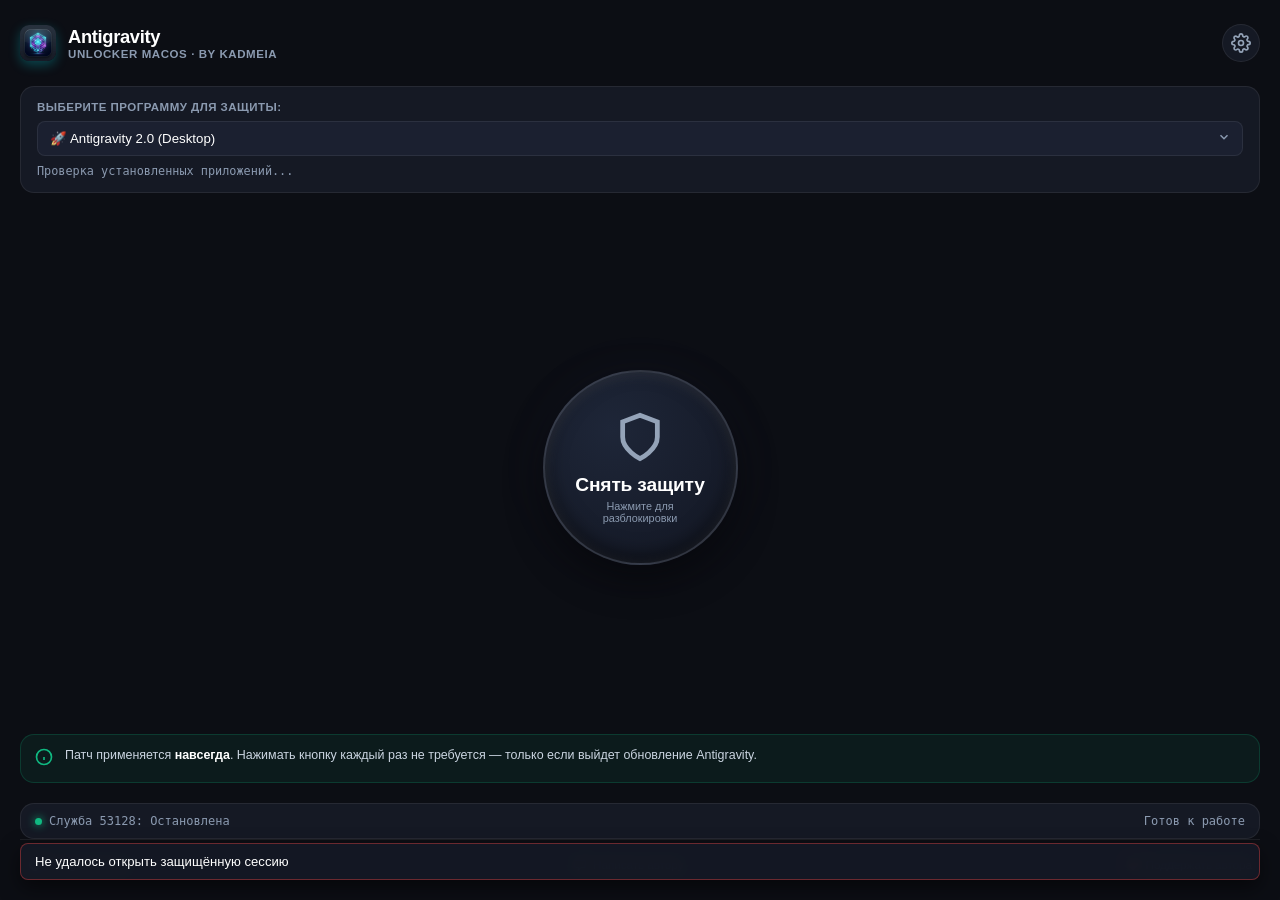
<file: frontend/index.html>
<!DOCTYPE html>
<html lang="ru">
<head>
  <meta charset="UTF-8">
  <meta name="viewport" content="width=device-width, initial-scale=1.0">
  <title>Antigravity Unlocker — by Kadmeia</title>
  <link rel="stylesheet" href="styles.css">
  <link rel="icon" type="image/png" href="icon.png">
</head>
<body class="amnezia-theme">
  <div class="window-wrapper">

    <!-- VIEW 1: MAIN SCREEN (AMNEZIA STYLE) -->
    <div class="screen active" id="screenMain">
      <!-- Minimal Header -->
      <header class="main-header">
        <div class="header-left">
          <img src="icon.png" alt="Logo" class="mini-logo">
          <div class="header-titles">
            <span class="app-title">Antigravity</span>
            <span class="app-sub">Unlocker macOS · by Kadmeia</span>
          </div>
        </div>

        <div class="header-right">
          <button class="icon-btn" id="btnOpenSettings" title="Настройки" aria-label="Открыть настройки">
            <svg width="20" height="20" viewBox="0 0 24 24" fill="none" stroke="currentColor" stroke-width="2">
              <circle cx="12" cy="12" r="3"></circle>
              <path d="M19.4 15a1.65 1.65 0 0 0 .33 1.82l.06.06a2 2 0 0 1 0 2.83 2 2 0 0 1-2.83 0l-.06-.06a1.65 1.65 0 0 0-1.82-.33 1.65 1.65 0 0 0-1 1.51V21a2 2 0 0 1-2 2 2 2 0 0 1-2-2v-.09A1.65 1.65 0 0 0 9 19.4a1.65 1.65 0 0 0-1.82.33l-.06.06a2 2 0 0 1-2.83 0 2 2 0 0 1 0-2.83l.06-.06a1.65 1.65 0 0 0 .33-1.82 1.65 1.65 0 0 0-1.51-1H3a2 2 0 0 1-2-2 2 2 0 0 1 2-2h.09A1.65 1.65 0 0 0 4.6 9a1.65 1.65 0 0 0-.33-1.82l-.06-.06a2 2 0 0 1 0-2.83 2 2 0 0 1 2.83 0l.06.06a1.65 1.65 0 0 0 1.82.33H9a1.65 1.65 0 0 0 1-1.51V3a2 2 0 0 1 2-2 2 2 0 0 1 2 2v.09a1.65 1.65 0 0 0 1 1.51 1.65 1.65 0 0 0 1.82-.33l.06-.06a2 2 0 0 1 2.83 0 2 2 0 0 1 0 2.83l-.06.06a1.65 1.65 0 0 0-.33 1.82V9a1.65 1.65 0 0 0 1.51 1H21a2 2 0 0 1 2 2 2 2 0 0 1-2 2h-.09a1.65 1.65 0 0 0-1.51 1z"></path>
            </svg>
          </button>
        </div>
      </header>

      <!-- Program Selector (Clean Segmented / Dropdown) -->
      <div class="selector-container">
        <label class="selector-label" for="targetAppSelect">Выберите программу для защиты:</label>
        <div class="custom-select-wrapper">
          <select id="targetAppSelect" class="clean-select">
            <option value="antigravity_desktop" selected>🚀 Antigravity 2.0 (Desktop)</option>
            <option value="antigravity_ide">💻 Antigravity IDE</option>
          </select>
          <div class="select-chevron">
            <svg width="14" height="14" viewBox="0 0 24 24" fill="none" stroke="currentColor" stroke-width="2.5"><polyline points="6 9 12 15 18 9"></polyline></svg>
          </div>
        </div>
        <div class="target-status-sub" id="targetStatusSub">Проверка установленных приложений...</div>
      </div>

      <!-- Main Action Button Area -->
      <div class="action-hero">
        <div class="button-halo" id="buttonHalo"></div>
        <button class="amnezia-btn" id="btnPatchAction" aria-describedby="targetStatusSub">
          <div class="btn-ripple"></div>
          <div class="btn-face">
            <div class="action-icon" id="actionIcon">
              <!-- Shield / Lock icon or Checkmark -->
              <svg width="52" height="52" viewBox="0 0 24 24" fill="none" stroke="currentColor" stroke-width="2.2">
                <path d="M12 22s8-4 8-10V5l-8-3-8 3v7c0 6 8 10 8 10z"></path>
              </svg>
            </div>
            <span class="action-title" id="actionTitle">Снять защиту</span>
            <span class="action-subtitle" id="actionSubtitle">Нажмите для разблокировки</span>
          </div>
        </button>
      </div>

      <!-- Permanent Status Explainer Note -->
      <div class="permanent-note-card" id="permanentNoteCard">
        <div class="note-icon">
          <svg width="18" height="18" viewBox="0 0 24 24" fill="none" stroke="currentColor" stroke-width="2.2"><circle cx="12" cy="12" r="10"></circle><line x1="12" y1="16" x2="12" y2="12"></line><line x1="12" y1="8" x2="12.01" y2="8"></line></svg>
        </div>
        <div class="note-text" id="noteText">
          Патч применяется <strong>навсегда</strong>. Нажимать кнопку каждый раз не требуется — только если выйдет обновление Antigravity.
        </div>
      </div>

      <!-- Minimal Bottom Status Bar -->
      <div class="main-status-bar">
        <div class="footer-chip">
          <span class="status-dot green" id="footerDot"></span>
          <span class="footer-chip-text" id="footerProxyText">Служба 53128: Остановлена</span>
        </div>
        <div class="footer-chip">
          <span class="footer-chip-text" id="footerPingText">Готов к работе</span>
        </div>
      </div>

      <!-- Подвал приложения со ссылками автора -->
      <footer class="app-footer">
        <div class="footer-links">
          <a href="https://t.me/pro_servitude" target="_blank" rel="noopener noreferrer" class="footer-link telegram-link" onclick="openExternalUrl(event, 'https://t.me/pro_servitude')">
            <svg class="footer-icon" fill="currentColor" viewBox="0 0 24 24"><path d="M12 2C6.48 2 2 6.48 2 12s4.48 10 10 10 10-4.48 10-10S17.52 2 12 2zm4.64 6.8c-.15 1.58-.8 5.42-1.13 7.19-.14.75-.42 1-.68 1.03-.58.05-1.02-.38-1.58-.75-.88-.58-1.38-.94-2.23-1.5-.99-.65-.35-1.01.22-1.59.15-.15 2.71-2.48 2.76-2.69.01-.03.01-.14-.06-.2-.06-.05-.14-.03-.21-.02-.09.02-1.46.93-4.12 2.73-.39.27-.74.4-1.06.39-.35-.01-1.02-.2-1.52-.36-.61-.2-1.1-.31-1.07-.66.02-.18.27-.36.75-.55 2.94-1.28 4.91-2.13 5.89-2.54 2.8-1.18 3.38-1.38 3.76-1.39.08 0 .27.02.39.12.1.08.13.19.14.27-.01.06.01.24 0 .34z"/></svg>
            <span>Telegram-канал</span>
          </a>
          <a href="https://t.me/aebeloglazov" target="_blank" rel="noopener noreferrer" class="footer-link author-link" onclick="openExternalUrl(event, 'https://t.me/aebeloglazov')">
            <svg class="footer-icon" fill="none" stroke="currentColor" viewBox="0 0 24 24" stroke-width="2">
              <path stroke-linecap="round" stroke-linejoin="round" d="M8 10h.01M12 10h.01M16 10h.01M9 16H5a2 2 0 01-2-2V6a2 2 0 012-2h14a2 2 0 012 2v8a2 2 0 01-2 2h-5l-5 5v-5z" />
            </svg>
            <span>Написать автору</span>
          </a>
          <a href="https://pay.cloudtips.ru/p/3bde1c71" target="_blank" rel="noopener noreferrer" class="footer-link support-link" onclick="openExternalUrl(event, 'https://pay.cloudtips.ru/p/3bde1c71')">
            <svg class="footer-icon heart-icon" fill="currentColor" viewBox="0 0 24 24"><path d="M12 21.35l-1.45-1.32C5.4 15.36 2 12.28 2 8.5 2 5.42 4.42 3 7.5 3c1.74 0 3.41.81 4.5 2.09C13.09 3.81 14.76 3 16.5 3 19.58 3 22 5.42 22 8.5c0 3.78-3.4 6.86-8.55 11.54L12 21.35z"/></svg>
            <span>Поддержать автора</span>
          </a>
        </div>
      </footer>
    </div>

    <!-- VIEW 2: SETTINGS SCREEN -->
    <div class="screen" id="screenSettings">
      <header class="settings-header">
          <button class="back-btn" id="btnCloseSettings" aria-label="Вернуться на главный экран">
          <svg width="18" height="18" viewBox="0 0 24 24" fill="none" stroke="currentColor" stroke-width="2.5"><polyline points="15 18 9 12 15 6"></polyline></svg>
          Назад
        </button>
        <span class="settings-title">Настройки</span>
        <div style="width: 60px;"></div>
      </header>

      <div class="settings-body">
        <!-- Section: Actions -->
        <div class="settings-section">
          <div class="section-title">УПРАВЛЕНИЕ АНТИГРАВИТИ</div>
          <div class="settings-row">
            <div>
              <div class="setting-name">Перезапустить Antigravity</div>
              <div class="setting-desc">Применить изменения или закрыть зависший процесс</div>
            </div>
            <button class="btn-compact" id="btnRestartApp">Перезапуск</button>
          </div>
          <div class="settings-row">
            <div>
              <div class="setting-name">Снять патч с выбранной программы</div>
              <div class="setting-desc">Восстановить файлы из копии и выключить для неё автопатч. Для заводской подписи нужна официальная переустановка.</div>
            </div>
            <button class="btn-compact btn-danger-soft" id="btnUnpatchAll">Откатить</button>
          </div>
          <div class="settings-row">
            <div>
              <div class="setting-name">Автопатч при обновлениях</div>
              <div class="setting-desc">Автоматически восстанавливать патч при обновлении версий</div>
            </div>
            <label class="switch">
              <input type="checkbox" id="chkAutoPatch" checked>
              <span class="slider round"></span>
            </label>
          </div>
        </div>

        <!-- Section: Routing -->
        <div class="settings-section">
          <div class="section-title">МАРШРУТИЗАЦИЯ СОЕДИНЕНИЙ</div>
          <div class="route-select-wrapper">
            <select id="routeModeSelect" class="clean-select">
              <option value="smart">⚡ Автовыбор доступного соединения</option>
              <option value="tls_split">🛡️ Обход DPI (Фрагментация TLS)</option>
              <option value="custom">🌐 Свой прокси (Custom Upstream)</option>
              <option value="direct">➡️ Прямое соединение (Direct)</option>
            </select>
          </div>

          <div class="custom-proxy-box" id="customProxyBox" style="display: none;">
            <div class="form-grid">
              <div>
                <label>Тип</label>
                <select id="proxyType" class="clean-select">
                  <option value="http">HTTP</option>
                  <option value="socks5">SOCKS5</option>
                </select>
              </div>
              <div style="flex: 2;">
                <label>IP / Хост</label>
                <input type="text" id="proxyHost" class="clean-input" placeholder="127.0.0.1" value="127.0.0.1">
              </div>
              <div>
                <label>Порт</label>
                <input type="number" id="proxyPort" class="clean-input" placeholder="7890" value="7890">
              </div>
            </div>
            <button class="btn-compact" id="btnSaveProxy" style="margin-top: 10px; width: 100%;">Сохранить прокси</button>
          </div>
        </div>

        <!-- Section: Diagnostics & Session Log -->
        <div class="settings-section">
          <div class="section-title">ДИАГНОСТИКА И ЖУРНАЛ СЕССИИ</div>
          <div class="settings-row">
            <div>
              <div class="setting-name">Журнал работы и ошибок</div>
              <div class="setting-desc" id="sessionLogStats">Подключений: 0 | Ошибок: 0</div>
            </div>
            <div style="display: flex; gap: 8px;">
              <button class="btn-compact" id="btnToggleLog">Показать</button>
              <button class="btn-compact" id="btnCopyLog">Копировать</button>
            </div>
          </div>
          <div class="log-console-container" id="logConsoleContainer" style="display: none;">
            <div class="log-console-header">
              <span class="log-console-path" id="logConsolePath">~/.agunlocker_mac/session.log</span>
              <button class="btn-compact-sm" id="btnRefreshLog">Обновить</button>
            </div>
            <pre class="log-console" id="logConsoleText">Загрузка журнала...</pre>
          </div>
        </div>

        <div class="settings-section about-section">
          <div class="section-title">О ПРИЛОЖЕНИИ</div>
          <p class="about-copy">
            <strong>Antigravity Unlocker — by Kadmeia</strong><br>
            Неофициальный macOS-порт и форк
            <a href="https://github.com/confeden/Antigravity" target="_blank" rel="noopener noreferrer">Antigravity</a>.<br>
            Оригинальный автор:
            <a href="https://github.com/confeden" target="_blank" rel="noopener noreferrer">confeden</a> (Justin / <a href="https://t.me/nova_txt/69864" target="_blank" rel="noopener noreferrer">t.me/nova_txt</a>).
          </p>
        </div>
      </div>
    </div>

    <!-- Notification Toast -->
    <div class="toast-box" id="toastBox" role="status" aria-live="polite"></div>

  </div>

  <script src="app.js"></script>
</body>
</html>
</file>
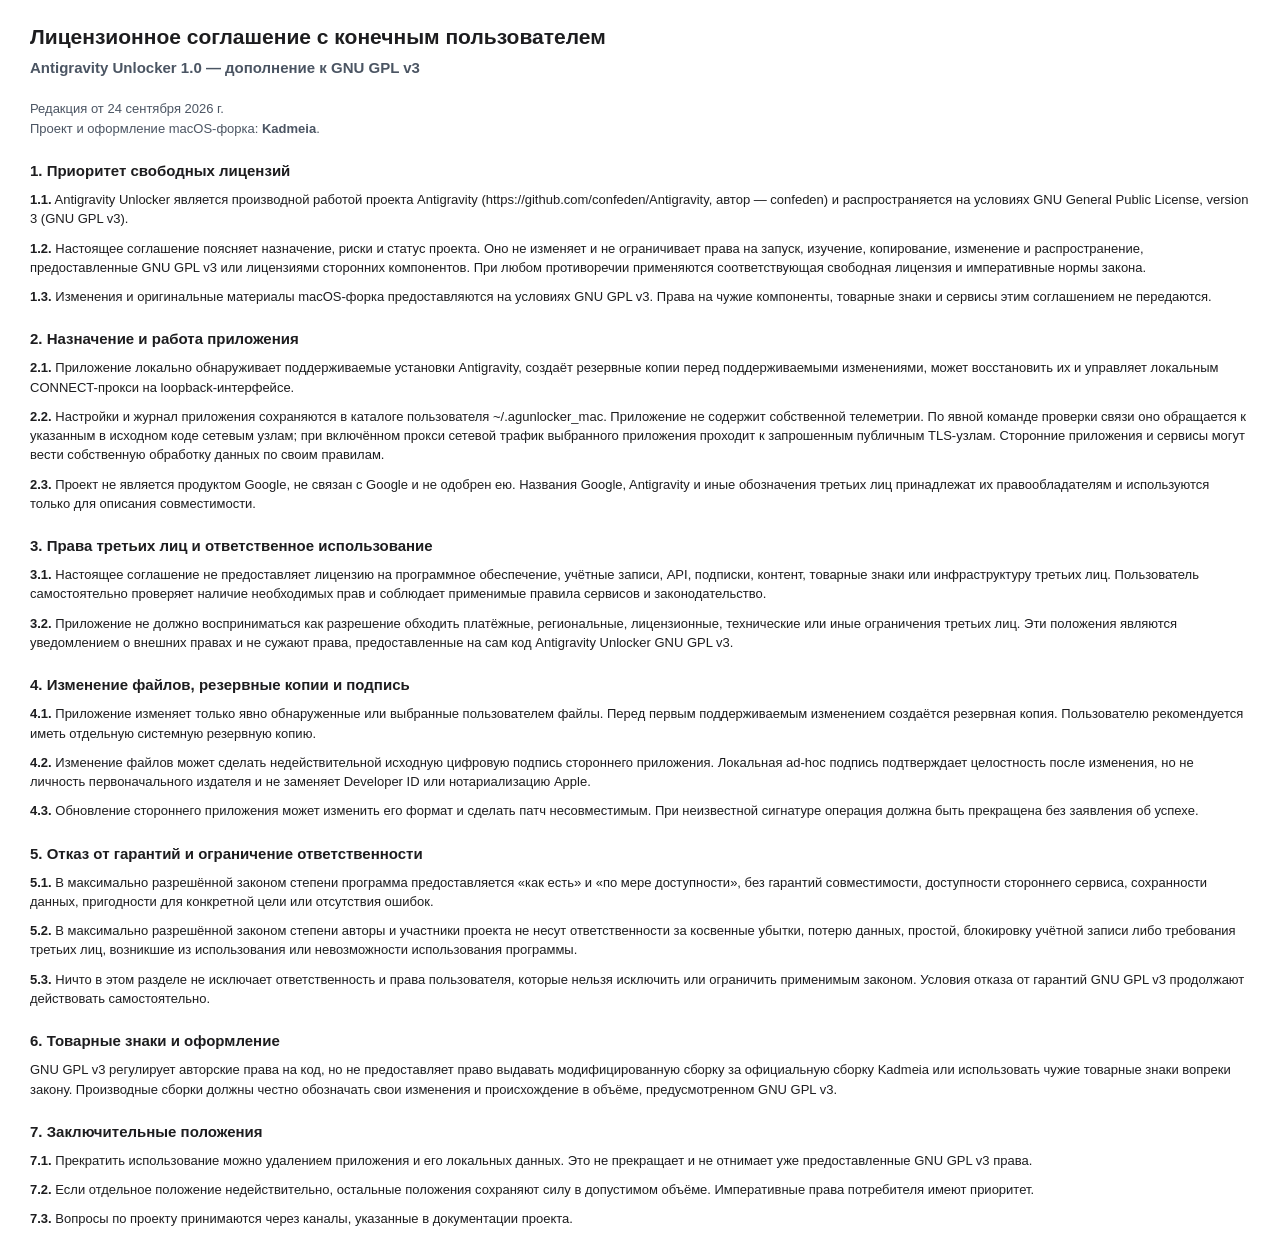
<file: EULA.html>
<!doctype html>
<html lang="ru">
<head>
  <meta charset="utf-8">
  <title>Лицензионное соглашение Antigravity Unlocker 1.0</title>
  <style>
    body { font-family: -apple-system, "Helvetica Neue", Arial, sans-serif; color: #1d1d1f; font-size: 13px; line-height: 1.48; margin: 24px 30px; }
    h1 { font-size: 21px; line-height: 1.2; margin: 0 0 8px; }
    h2 { color: #4b5563; font-size: 15px; font-weight: 600; margin: 0 0 20px; }
    h3 { font-size: 15px; margin: 22px 0 8px; }
    p { margin: 0 0 10px; }
    .meta { color: #4b5563; margin-bottom: 18px; }
    strong { font-weight: 600; }
  </style>
</head>
<body>
  <h1>Лицензионное соглашение с конечным пользователем</h1>
  <h2>Antigravity Unlocker 1.0 — дополнение к GNU GPL v3</h2>
  <p class="meta">Редакция от 24 сентября 2026 г.<br>Проект и оформление macOS-форка: <strong>Kadmeia</strong>.</p>

  <h3>1. Приоритет свободных лицензий</h3>
  <p><strong>1.1.</strong> Antigravity Unlocker является производной работой проекта Antigravity (https://github.com/confeden/Antigravity, автор — confeden) и распространяется на условиях GNU General Public License, version 3 (GNU GPL v3).</p>
  <p><strong>1.2.</strong> Настоящее соглашение поясняет назначение, риски и статус проекта. Оно не изменяет и не ограничивает права на запуск, изучение, копирование, изменение и распространение, предоставленные GNU GPL v3 или лицензиями сторонних компонентов. При любом противоречии применяются соответствующая свободная лицензия и императивные нормы закона.</p>
  <p><strong>1.3.</strong> Изменения и оригинальные материалы macOS-форка предоставляются на условиях GNU GPL v3. Права на чужие компоненты, товарные знаки и сервисы этим соглашением не передаются.</p>

  <h3>2. Назначение и работа приложения</h3>
  <p><strong>2.1.</strong> Приложение локально обнаруживает поддерживаемые установки Antigravity, создаёт резервные копии перед поддерживаемыми изменениями, может восстановить их и управляет локальным CONNECT-прокси на loopback-интерфейсе.</p>
  <p><strong>2.2.</strong> Настройки и журнал приложения сохраняются в каталоге пользователя ~/.agunlocker_mac. Приложение не содержит собственной телеметрии. По явной команде проверки связи оно обращается к указанным в исходном коде сетевым узлам; при включённом прокси сетевой трафик выбранного приложения проходит к запрошенным публичным TLS-узлам. Сторонние приложения и сервисы могут вести собственную обработку данных по своим правилам.</p>
  <p><strong>2.3.</strong> Проект не является продуктом Google, не связан с Google и не одобрен ею. Названия Google, Antigravity и иные обозначения третьих лиц принадлежат их правообладателям и используются только для описания совместимости.</p>

  <h3>3. Права третьих лиц и ответственное использование</h3>
  <p><strong>3.1.</strong> Настоящее соглашение не предоставляет лицензию на программное обеспечение, учётные записи, API, подписки, контент, товарные знаки или инфраструктуру третьих лиц. Пользователь самостоятельно проверяет наличие необходимых прав и соблюдает применимые правила сервисов и законодательство.</p>
  <p><strong>3.2.</strong> Приложение не должно восприниматься как разрешение обходить платёжные, региональные, лицензионные, технические или иные ограничения третьих лиц. Эти положения являются уведомлением о внешних правах и не сужают права, предоставленные на сам код Antigravity Unlocker GNU GPL v3.</p>

  <h3>4. Изменение файлов, резервные копии и подпись</h3>
  <p><strong>4.1.</strong> Приложение изменяет только явно обнаруженные или выбранные пользователем файлы. Перед первым поддерживаемым изменением создаётся резервная копия. Пользователю рекомендуется иметь отдельную системную резервную копию.</p>
  <p><strong>4.2.</strong> Изменение файлов может сделать недействительной исходную цифровую подпись стороннего приложения. Локальная ad-hoc подпись подтверждает целостность после изменения, но не личность первоначального издателя и не заменяет Developer ID или нотариализацию Apple.</p>
  <p><strong>4.3.</strong> Обновление стороннего приложения может изменить его формат и сделать патч несовместимым. При неизвестной сигнатуре операция должна быть прекращена без заявления об успехе.</p>

  <h3>5. Отказ от гарантий и ограничение ответственности</h3>
  <p><strong>5.1.</strong> В максимально разрешённой законом степени программа предоставляется «как есть» и «по мере доступности», без гарантий совместимости, доступности стороннего сервиса, сохранности данных, пригодности для конкретной цели или отсутствия ошибок.</p>
  <p><strong>5.2.</strong> В максимально разрешённой законом степени авторы и участники проекта не несут ответственности за косвенные убытки, потерю данных, простой, блокировку учётной записи либо требования третьих лиц, возникшие из использования или невозможности использования программы.</p>
  <p><strong>5.3.</strong> Ничто в этом разделе не исключает ответственность и права пользователя, которые нельзя исключить или ограничить применимым законом. Условия отказа от гарантий GNU GPL v3 продолжают действовать самостоятельно.</p>

  <h3>6. Товарные знаки и оформление</h3>
  <p>GNU GPL v3 регулирует авторские права на код, но не предоставляет право выдавать модифицированную сборку за официальную сборку Kadmeia или использовать чужие товарные знаки вопреки закону. Производные сборки должны честно обозначать свои изменения и происхождение в объёме, предусмотренном GNU GPL v3.</p>

  <h3>7. Заключительные положения</h3>
  <p><strong>7.1.</strong> Прекратить использование можно удалением приложения и его локальных данных. Это не прекращает и не отнимает уже предоставленные GNU GPL v3 права.</p>
  <p><strong>7.2.</strong> Если отдельное положение недействительно, остальные положения сохраняют силу в допустимом объёме. Императивные права потребителя имеют приоритет.</p>
  <p><strong>7.3.</strong> Вопросы по проекту принимаются через каналы, указанные в документации проекта.</p>
</body>
</html>
</file>
<file: frontend/styles.css>
:root {
  --bg-app: #0c0e14;
  --bg-card: #151924;
  --bg-input: #1b2030;
  --border-card: rgba(255, 255, 255, 0.07);
  --border-focus: rgba(0, 242, 254, 0.4);

  --text-primary: #f8fafc;
  --text-secondary: #94a3b8;
  --text-muted: #8b9ab0;

  --accent-cyan: #00f2fe;
  --accent-emerald: #10b981;
  --accent-emerald-glow: rgba(16, 185, 129, 0.35);
  --accent-amber: #f59e0b;
  --accent-red: #ef4444;

  --radius-sm: 8px;
  --radius-md: 14px;
  --radius-lg: 20px;
  --radius-full: 9999px;

  --ease-spring: cubic-bezier(0.16, 1, 0.3, 1);
}

* {
  margin: 0;
  padding: 0;
  box-sizing: border-box;
}

body {
  font-family: -apple-system, BlinkMacSystemFont, "Segoe UI", Roboto, Helvetica, Arial, sans-serif;
  background-color: var(--bg-app);
  color: var(--text-primary);
  width: 100vw;
  height: 100vh;
  overflow: hidden !important;
  overscroll-behavior-x: none;
  user-select: none;
  -webkit-font-smoothing: antialiased;
}

.window-wrapper {
  width: 100%;
  max-width: 100%;
  height: 100%;
  margin: 0 auto;
  display: flex;
  position: relative;
  overflow: hidden !important;
  background: var(--bg-app);
  box-shadow: 0 0 50px rgba(0, 0, 0, 0.6);
  box-sizing: border-box;
}

/* Screen Transitions */
.screen {
  position: absolute;
  top: 0;
  left: 0;
  width: 100%;
  height: 100%;
  display: flex;
  flex-direction: column;
  padding: 24px 20px;
  overflow: hidden !important;
  overscroll-behavior-x: none;
  box-sizing: border-box;
  opacity: 0;
  pointer-events: none;
  transform: scale(0.98);
  transition: opacity 0.28s var(--ease-spring), transform 0.28s var(--ease-spring);
}

.screen.active {
  opacity: 1;
  pointer-events: auto;
  transform: scale(1);
}

/* ==================== MAIN SCREEN ==================== */
.main-header {
  display: flex;
  justify-content: space-between;
  align-items: center;
  margin-bottom: 24px;
}

.header-left {
  display: flex;
  align-items: center;
  gap: 12px;
}

.mini-logo {
  width: 36px;
  height: 36px;
  border-radius: 9px;
  box-shadow: 0 4px 12px rgba(0, 242, 254, 0.25);
}

.header-titles {
  display: flex;
  flex-direction: column;
}

.app-title {
  font-size: 1.15rem;
  font-weight: 700;
  letter-spacing: -0.02em;
  color: #ffffff;
}

.app-sub {
  font-size: 0.72rem;
  color: var(--text-muted);
  text-transform: uppercase;
  letter-spacing: 0.05em;
  font-weight: 600;
}

.icon-btn {
  width: 38px;
  height: 38px;
  border-radius: 50%;
  background: var(--bg-card);
  border: 1px solid var(--border-card);
  color: var(--text-secondary);
  display: flex;
  align-items: center;
  justify-content: center;
  cursor: pointer;
  transition: all 0.2s ease;
}

.icon-btn:hover {
  color: #ffffff;
  border-color: rgba(255, 255, 255, 0.2);
  background: rgba(255, 255, 255, 0.05);
}

button:focus-visible,
select:focus-visible,
input:focus-visible,
a:focus-visible {
  outline: 3px solid var(--accent-cyan);
  outline-offset: 3px;
}

/* Program Selector */
.selector-container {
  background: var(--bg-card);
  border: 1px solid var(--border-card);
  border-radius: var(--radius-md);
  padding: 14px 16px;
  margin-bottom: 28px;
}

.selector-label {
  font-size: 0.72rem;
  color: var(--text-muted);
  text-transform: uppercase;
  font-weight: 600;
  letter-spacing: 0.04em;
  display: block;
  margin-bottom: 8px;
}

.custom-select-wrapper {
  position: relative;
}

.clean-select {
  width: 100%;
  max-width: 100%;
  box-sizing: border-box;
  background: var(--bg-input);
  border: 1px solid var(--border-card);
  border-radius: var(--radius-sm);
  color: #ffffff;
  font-family: inherit;
  font-size: 0.83rem;
  font-weight: 500;
  padding: 9px 32px 9px 12px;
  appearance: none;
  outline: none;
  cursor: pointer;
  transition: border-color 0.2s;
  text-overflow: ellipsis;
  overflow: hidden;
  white-space: nowrap;
}

.clean-select:focus {
  border-color: var(--border-focus);
}

.select-chevron {
  position: absolute;
  right: 12px;
  top: 50%;
  transform: translateY(-50%);
  pointer-events: none;
  color: var(--text-muted);
}

.target-status-sub {
  font-size: 0.74rem;
  color: var(--text-muted);
  margin-top: 8px;
  font-family: ui-monospace, SFMono-Regular, Menlo, Monaco, Consolas, monospace;
  white-space: nowrap;
  overflow: hidden;
  text-overflow: ellipsis;
}

.target-status-sub.patched {
  color: var(--accent-emerald);
}

.target-status-sub.unpatched {
  color: var(--accent-amber);
}

/* Big Hero Action Button (Amnezia Style) */
.action-hero {
  flex: 1;
  display: flex;
  flex-direction: column;
  align-items: center;
  justify-content: center;
  position: relative;
  margin-bottom: 20px;
}

.button-halo {
  position: absolute;
  width: 210px;
  height: 210px;
  border-radius: 50%;
  background: radial-gradient(circle, rgba(0, 242, 254, 0.2) 0%, rgba(139, 92, 246, 0.05) 50%, transparent 70%);
  filter: blur(25px);
  pointer-events: none;
  transition: all 0.5s ease;
}

.button-halo.active {
  background: radial-gradient(circle, rgba(16, 185, 129, 0.3) 0%, rgba(0, 242, 254, 0.1) 50%, transparent 70%);
  filter: blur(35px);
  transform: scale(1.15);
}

.amnezia-btn {
  position: relative;
  width: 195px;
  height: 195px;
  border-radius: 50%;
  border: none;
  background: transparent;
  cursor: pointer;
  outline: none;
  transition: transform 0.2s var(--ease-spring);
}

.amnezia-btn:active {
  transform: scale(0.95);
}

.btn-face {
  position: relative;
  width: 100%;
  height: 100%;
  border-radius: 50%;
  background: radial-gradient(circle at 35% 30%, #1e2638 0%, #121622 100%);
  border: 2px solid rgba(255, 255, 255, 0.12);
  display: flex;
  flex-direction: column;
  align-items: center;
  justify-content: center;
  box-shadow: 
    inset 0 2px 14px rgba(255, 255, 255, 0.1),
    inset 0 -6px 20px rgba(0, 0, 0, 0.6),
    0 14px 35px rgba(0, 0, 0, 0.5);
  transition: all 0.35s var(--ease-spring);
}

.amnezia-btn:hover .btn-face {
  border-color: rgba(0, 242, 254, 0.4);
  box-shadow: 
    inset 0 2px 20px rgba(0, 242, 254, 0.2),
    inset 0 -6px 20px rgba(0, 0, 0, 0.6),
    0 18px 40px rgba(0, 0, 0, 0.6);
}

.amnezia-btn.active .btn-face {
  background: radial-gradient(circle at 35% 30%, #0e3b2b 0%, #081d15 100%);
  border-color: rgba(16, 185, 129, 0.6);
  box-shadow: 
    inset 0 2px 25px rgba(16, 185, 129, 0.4),
    inset 0 -6px 20px rgba(0, 0, 0, 0.7),
    0 16px 40px rgba(16, 185, 129, 0.3);
}

.action-icon {
  color: var(--text-secondary);
  margin-bottom: 8px;
  transition: all 0.3s;
}

.amnezia-btn:hover .action-icon {
  color: var(--accent-cyan);
  transform: translateY(-2px);
}

.amnezia-btn.active .action-icon {
  color: var(--accent-emerald);
  filter: drop-shadow(0 0 10px var(--accent-emerald));
}

.action-title {
  font-size: 1.2rem;
  font-weight: 800;
  letter-spacing: -0.01em;
  color: #ffffff;
}

.amnezia-btn.active .action-title {
  color: #ecfdf5;
  text-shadow: 0 0 12px rgba(16, 185, 129, 0.5);
}

.action-subtitle {
  font-size: 0.68rem;
  color: var(--text-muted);
  max-width: 140px;
  text-align: center;
  margin-top: 4px;
}

/* Permanent Explainer Note */
.permanent-note-card {
  background: rgba(16, 185, 129, 0.08);
  border: 1px solid rgba(16, 185, 129, 0.2);
  border-radius: var(--radius-md);
  padding: 12px 14px;
  display: flex;
  align-items: flex-start;
  gap: 12px;
  margin-bottom: 20px;
  transition: all 0.3s;
}

.permanent-note-card.unpatched {
  background: rgba(245, 158, 11, 0.08);
  border-color: rgba(245, 158, 11, 0.22);
}

.note-icon {
  color: var(--accent-emerald);
  flex-shrink: 0;
  margin-top: 1px;
}

.permanent-note-card.unpatched .note-icon {
  color: var(--accent-amber);
}

.note-text {
  font-size: 0.78rem;
  color: #cbd5e1;
  line-height: 1.4;
}

.note-text strong {
  color: #ffffff;
}

/* Footer Status Bar */
.main-footer,
.main-status-bar {
  display: flex;
  justify-content: space-between;
  align-items: center;
  padding: 10px 14px;
  background: var(--bg-card);
  border: 1px solid var(--border-card);
  border-radius: var(--radius-md);
}

.footer-chip {
  display: flex;
  align-items: center;
  gap: 7px;
  font-size: 0.75rem;
  color: var(--text-muted);
  font-family: ui-monospace, SFMono-Regular, Menlo, Monaco, Consolas, monospace;
}

.status-dot {
  width: 7px;
  height: 7px;
  border-radius: 50%;
  background: var(--text-muted);
}

.status-dot.green {
  background: var(--accent-emerald);
  box-shadow: 0 0 8px var(--accent-emerald);
}

.status-dot.amber {
  background: var(--accent-amber);
  box-shadow: 0 0 8px var(--accent-amber);
}

/* App Footer - Author Signatures (Responsive & Symmetric) */
.app-footer {
  margin-top: auto;
  padding-top: 14px;
  border-top: 1px solid var(--border-card);
  width: 100%;
  box-sizing: border-box;
}

.footer-links {
  display: flex;
  align-items: center;
  justify-content: space-between;
  width: 100%;
  box-sizing: border-box;
  padding: 0 2px;
}

.footer-link {
  display: inline-flex;
  align-items: center;
  justify-content: center;
  gap: 6px;
  font-size: clamp(0.68rem, 2.5vw, 0.74rem);
  letter-spacing: -0.01em;
  font-weight: 500;
  color: var(--text-secondary);
  text-decoration: none;
  white-space: nowrap;
  padding: 4px 6px;
  border-radius: var(--radius-sm);
  transition: all 0.2s ease;
  cursor: pointer;
  box-sizing: border-box;
}

.footer-icon {
  width: 14px;
  height: 14px;
  flex-shrink: 0;
  transition: transform 0.2s ease;
}

.footer-link:hover {
  background: rgba(255, 255, 255, 0.04);
}

.footer-link:hover .footer-icon {
  transform: scale(1.15);
}

.footer-link.telegram-link:hover {
  color: #38bdf8;
}

.footer-link.author-link:hover {
  color: var(--accent-emerald);
}

.footer-link.support-link:hover {
  color: #f43f5e;
}

.heart-icon {
  color: #f43f5e;
}

/* ==================== SETTINGS SCREEN ==================== */
.settings-header {
  display: flex;
  justify-content: space-between;
  align-items: center;
  margin-bottom: 20px;
}

.back-btn {
  background: transparent;
  border: none;
  color: var(--accent-cyan);
  font-family: inherit;
  font-size: 0.88rem;
  font-weight: 600;
  display: flex;
  align-items: center;
  gap: 4px;
  cursor: pointer;
}

.back-btn:hover {
  filter: brightness(1.2);
}

.settings-title {
  font-size: 1.1rem;
  font-weight: 700;
  color: #ffffff;
}

.settings-body {
  flex: 1;
  overflow-y: auto;
  overflow-x: hidden !important;
  overscroll-behavior-x: none;
  display: flex;
  flex-direction: column;
  gap: 16px;
  padding-right: 2px;
  padding-bottom: 24px;
  box-sizing: border-box;
  max-width: 100%;
  width: 100%;
}

.settings-section {
  background: var(--bg-card);
  border: 1px solid var(--border-card);
  border-radius: var(--radius-md);
  padding: 16px 18px 20px 18px;
  display: flex;
  flex-direction: column;
  gap: 12px;
  box-sizing: border-box;
  max-width: 100%;
  width: 100%;
}

/* Custom Scrollbars: Strictly eliminate horizontal scrollbars, sleek thin vertical */
* {
  scrollbar-width: thin;
  scrollbar-color: rgba(255, 255, 255, 0.15) transparent;
}

::-webkit-scrollbar {
  width: 5px;
  height: 0px !important;
}

::-webkit-scrollbar:horizontal,
*::-webkit-scrollbar:horizontal {
  display: none !important;
  width: 0px !important;
  height: 0px !important;
  background: transparent !important;
  opacity: 0 !important;
  visibility: hidden !important;
  pointer-events: none !important;
}

::-webkit-scrollbar-thumb:horizontal,
*::-webkit-scrollbar-thumb:horizontal {
  display: none !important;
  width: 0px !important;
  height: 0px !important;
}

::-webkit-scrollbar-track:horizontal,
*::-webkit-scrollbar-track:horizontal {
  display: none !important;
  width: 0px !important;
  height: 0px !important;
}

::-webkit-scrollbar-corner {
  background: transparent !important;
  display: none !important;
}

::-webkit-scrollbar-track {
  background: transparent;
}

::-webkit-scrollbar-thumb {
  background: rgba(255, 255, 255, 0.12);
  border-radius: 9999px;
}

::-webkit-scrollbar-thumb:hover {
  background: rgba(255, 255, 255, 0.25);
}

.section-title {
  font-size: 0.7rem;
  font-weight: 700;
  color: var(--text-muted);
  letter-spacing: 0.06em;
  text-transform: uppercase;
}

.settings-row {
  display: flex;
  justify-content: space-between;
  align-items: center;
  gap: 12px;
  width: 100%;
  box-sizing: border-box;
}

.settings-row > div:first-child {
  flex: 1 1 auto;
  min-width: 0;
  max-width: calc(100% - 90px);
}

.setting-name {
  font-size: 0.86rem;
  font-weight: 600;
  color: #ffffff;
  word-break: break-word;
  overflow-wrap: anywhere;
}

.setting-desc {
  font-size: 0.72rem;
  color: var(--text-muted);
  margin-top: 2px;
  line-height: 1.35;
  word-break: break-word;
  overflow-wrap: anywhere;
  white-space: normal;
}

.btn-compact {
  font-family: inherit;
  font-size: 0.78rem;
  font-weight: 600;
  padding: 7px 14px;
  border-radius: var(--radius-sm);
  border: 1px solid var(--border-card);
  background: var(--bg-input);
  color: var(--text-primary);
  cursor: pointer;
  white-space: nowrap;
  transition: all 0.2s;
}

.btn-compact:hover {
  background: rgba(255, 255, 255, 0.08);
  border-color: rgba(255, 255, 255, 0.2);
}

.btn-danger-soft {
  color: #fca5a5;
  border-color: rgba(239, 68, 68, 0.25);
  background: rgba(239, 68, 68, 0.1);
}

.btn-danger-soft:hover {
  background: rgba(239, 68, 68, 0.2);
  border-color: rgba(239, 68, 68, 0.4);
}

/* Switch */
.switch {
  position: relative;
  display: inline-block;
  width: 42px;
  height: 24px;
  flex-shrink: 0;
}

.switch input { opacity: 0; width: 0; height: 0; }

.slider {
  position: absolute;
  cursor: pointer;
  inset: 0;
  background-color: #242b3d;
  transition: .3s;
  border-radius: 34px;
}

.slider:before {
  position: absolute;
  content: "";
  height: 18px;
  width: 18px;
  left: 3px;
  bottom: 3px;
  background-color: white;
  transition: .3s;
  border-radius: 50%;
}

input:checked + .slider {
  background-color: var(--accent-emerald);
}

input:checked + .slider:before {
  transform: translateX(18px);
}

/* Form Grid */
.form-grid {
  display: flex;
  gap: 8px;
  margin-top: 8px;
}

.form-grid label {
  font-size: 0.68rem;
  color: var(--text-muted);
  display: block;
  margin-bottom: 4px;
  text-transform: uppercase;
}

.clean-input {
  width: 100%;
  background: var(--bg-input);
  border: 1px solid var(--border-card);
  border-radius: var(--radius-sm);
  color: #ffffff;
  font-family: ui-monospace, SFMono-Regular, Menlo, Monaco, Consolas, monospace;
  font-size: 0.8rem;
  padding: 8px 10px;
  outline: none;
}

.clean-input:focus {
  border-color: var(--border-focus);
}

/* Mini Terminal */
.logs-details {
  border-top: 1px solid var(--border-card);
  padding-top: 10px;
}

.logs-details summary {
  font-size: 0.78rem;
  color: var(--text-muted);
  cursor: pointer;
  outline: none;
  user-select: none;
}

.mini-terminal {
  background: #080a10;
  border: 1px solid var(--border-card);
  border-radius: var(--radius-sm);
  padding: 10px;
  font-family: ui-monospace, SFMono-Regular, Menlo, Monaco, Consolas, monospace;
  font-size: 0.72rem;
  height: 140px;
  overflow-y: auto;
  overflow-x: hidden;
  word-break: break-all;
  box-sizing: border-box;
  max-width: 100%;
  margin-top: 8px;
  display: flex;
  flex-direction: column-reverse;
  gap: 4px;
}

.mini-log-line {
  color: #94a3b8;
  line-height: 1.3;
  word-break: break-word;
  white-space: pre-wrap;
}

/* Toast */
.toast-box {
  position: absolute;
  bottom: 20px;
  left: 20px;
  right: 20px;
  display: flex;
  flex-direction: column;
  gap: 8px;
  pointer-events: none;
  z-index: 100;
}

.toast-msg {
  background: rgba(21, 25, 36, 0.95);
  border: 1px solid rgba(255, 255, 255, 0.15);
  backdrop-filter: blur(10px);
  color: #ffffff;
  font-size: 0.82rem;
  padding: 10px 14px;
  border-radius: var(--radius-sm);
  box-shadow: 0 8px 20px rgba(0, 0, 0, 0.5);
  animation: toastIn 0.25s var(--ease-spring) forwards;
  pointer-events: auto;
}

.toast-msg.success { border-color: rgba(16, 185, 129, 0.4); }
.toast-msg.error { border-color: rgba(239, 68, 68, 0.4); }

@keyframes toastIn {
  from { opacity: 0; transform: translateY(10px); }
  to { opacity: 1; transform: translateY(0); }
}

.about-copy {
  color: var(--text-secondary);
  font-size: 0.8rem;
  line-height: 1.55;
}

.about-copy a,
.author-links a {
  color: var(--accent-cyan);
  text-decoration: none;
}

.about-copy a:hover,
.author-links a:hover {
  text-decoration: underline;
}

.author-links {
  display: flex;
  flex-wrap: wrap;
  gap: 8px 14px;
  margin-top: 14px;
  font-size: 0.78rem;
  font-weight: 600;
}

button:disabled {
  cursor: not-allowed;
  opacity: 0.5 !important;
}

/* Session Log Console */
.log-console-container {
  display: flex;
  flex-direction: column;
  gap: 6px;
  background: #080a0f;
  border: 1px solid rgba(255, 255, 255, 0.08);
  border-radius: var(--radius-sm);
  padding: 10px;
  margin-top: 10px;
  box-sizing: border-box;
}

.log-console-header {
  display: flex;
  justify-content: space-between;
  align-items: center;
  padding-bottom: 6px;
  border-bottom: 1px solid rgba(255, 255, 255, 0.05);
}

.log-console-path {
  font-family: SFMono-Regular, Menlo, Monaco, Consolas, monospace;
  font-size: 0.68rem;
  color: var(--text-muted);
  user-select: text;
}

.btn-compact-sm {
  font-family: inherit;
  font-size: 0.72rem;
  font-weight: 600;
  padding: 3px 8px;
  border-radius: 6px;
  border: 1px solid var(--border-card);
  background: var(--bg-input);
  color: var(--text-secondary);
  cursor: pointer;
  transition: all 0.2s;
}

.btn-compact-sm:hover {
  color: var(--text-primary);
  border-color: rgba(0, 242, 254, 0.3);
}

.log-console {
  font-family: SFMono-Regular, Menlo, Monaco, Consolas, monospace;
  font-size: 0.72rem;
  line-height: 1.45;
  color: #cbd5e1;
  background: transparent;
  max-height: 220px;
  overflow-y: auto;
  overflow-x: hidden;
  white-space: pre-wrap;
  word-break: break-all;
  user-select: text;
  padding-right: 4px;
}

@media (prefers-reduced-motion: reduce) {
  *, *::before, *::after {
    animation-duration: 0.01ms !important;
    animation-iteration-count: 1 !important;
    transition-duration: 0.01ms !important;
    scroll-behavior: auto !important;
  }
}
</file>
